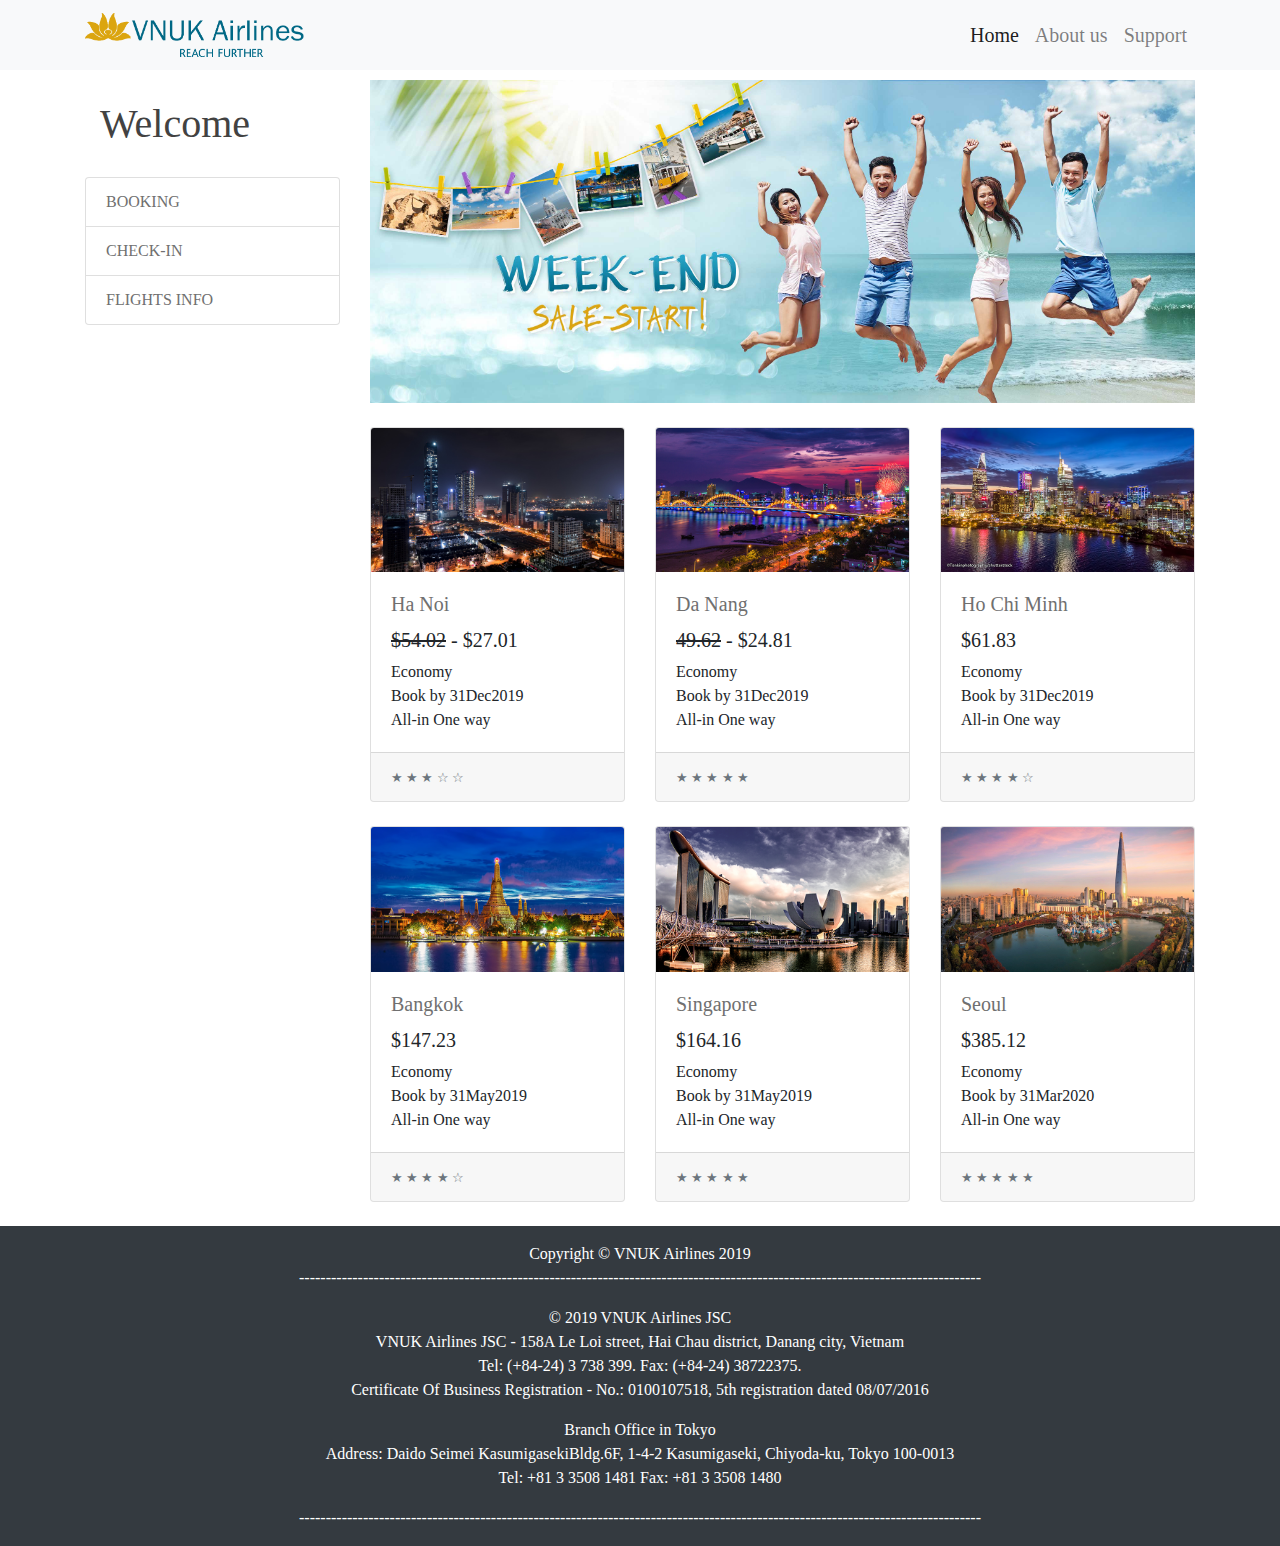
<file: index.html>
<!DOCTYPE html>
<html lang="en">

<head>

  <meta charset="utf-8">
  <meta name="viewport" content="width=device-width, initial-scale=1, shrink-to-fit=no">
  <meta name="description" content="">
  <meta name="author" content="">

  <title>VNUK Airlines</title>

  <!-- Bootstrap core CSS -->
  <link href="vendor/bootstrap/css/bootstrap.min.css" rel="stylesheet">

  <!-- Custom styles for this template -->
  <link href="css/homepage.css" rel="stylesheet">

</head>

<body>

  <!-- Navigation -->
  <nav class="navbar navbar-expand-lg navbar-light bg-light fixed-top">
    <div class="container">
      <a class="navbar-brand" href="index.html"><img class="logo" src="images/logo_vna.png"></img></a>
      <button class="navbar-toggler" type="button" data-toggle="collapse" data-target="#navbarResponsive" aria-controls="navbarResponsive" aria-expanded="false" aria-label="Toggle navigation">
        <span class="navbar-toggler-icon"></span>
      </button>
      <div class="collapse navbar-collapse" id="navbarResponsive">
        <ul class="navbar-nav ml-auto">
          <li class="nav-item active">
            <a class="nav-link" href="index.html">Home
              <span class="sr-only">(current)</span>
            </a>
          </li>
          <li class="nav-item">
            <a class="nav-link" href="about.html">About us</a>
          </li>
          <li class="nav-item">
            <a class="nav-link" href="support.html">Support</a>
          </li>
        </ul>
      </div>
    </div>
  </nav>

  <!-- Page Content -->
  <div class="container">

    <div class="row">

      <div class="col-lg-3">

        <h1 class="my-4">Welcome</h1>
        <div class="list-group">
          <a href="book.html" class="list-group-item">BOOKING</a>
          <a href="checkin.html" class="list-group-item">CHECK-IN</a>
          <a href="flights.html" class="list-group-item">FLIGHTS INFO</a>
        </div>

      </div>
      <!-- /.col-lg-3 -->

      <div class="col-lg-9">

        <div id="carouselIndicators" class="carousel slide my-4" data-ride="carousel">
          <ol class="carousel-indicators">
            <li data-target="#carouselIndicators" data-slide-to="0" class="active"></li>
            <li data-target="#carouselIndicators" data-slide-to="1"></li>
            <li data-target="#carouselIndicators" data-slide-to="2"></li>
          </ol>
          <div class="carousel-inner" role="listbox">
            <div class="carousel-item active">
              <img class="d-block img-fluid" src="images/slide1.png" alt="First slide">
            </div>
            <div class="carousel-item">
              <img class="d-block img-fluid" src="images/slide2.png" alt="Second slide">
            </div>
            <div class="carousel-item">
              <img class="d-block img-fluid" src="images/slide3.png" alt="Third slide">
            </div>
          </div>
          <a class="carousel-control-prev" href="#carouselIndicators" role="button" data-slide="prev">
            <span class="carousel-control-prev-icon" aria-hidden="true"></span>
            <span class="sr-only">Previous</span>
          </a>
          <a class="carousel-control-next" href="#carouselIndicators" role="button" data-slide="next">
            <span class="carousel-control-next-icon" aria-hidden="true"></span>
            <span class="sr-only">Next</span>
          </a>
        </div>

        <div class="row">

          <div class="col-lg-4 col-md-6 mb-4">
            <div class="card h-100">
              <a href="book.html"><img class="card-img-top" src="images/hanoi.png" alt=""></a>
              <div class="card-body">
                <h4 class="card-title">
                  <a href="book.html">Ha Noi</a>
                </h4>
                <h5><strike>$54.02</strike> - $27.01</h5>
                <p class="card-text">
                  Economy
                  <br>Book by 31Dec2019
                  <br>All-in One way
                </p>
              </div>
              <div class="card-footer">
                <small class="text-muted">&#9733; &#9733; &#9733; &#9734; &#9734;</small>
              </div>
            </div>
          </div>

          <div class="col-lg-4 col-md-6 mb-4">
            <div class="card h-100">
              <a href="book.html"><img class="card-img-top" src="images/danang.png" alt=""></a>
              <div class="card-body">
                <h4 class="card-title">
                  <a href="book.html">Da Nang</a>
                </h4>
                <h5><strike>49.62</strike> - $24.81</h5>
                <p class="card-text">
                  Economy
                  <br>Book by 31Dec2019
                  <br>All-in One way
                </p>
              </div>
              <div class="card-footer">
                <small class="text-muted">&#9733; &#9733; &#9733; &#9733; &#9733;</small>
              </div>
            </div>
          </div>

          <div class="col-lg-4 col-md-6 mb-4">
            <div class="card h-100">
              <a href="book.html"><img class="card-img-top" src="images/hcm.png" alt=""></a>
              <div class="card-body">
                <h4 class="card-title">
                  <a href="book.html">Ho Chi Minh</a>
                </h4>
                <h5>$61.83</h5>
                <p class="card-text">
                  Economy
                  <br>Book by 31Dec2019
                  <br>All-in One way
                </p>
              </div>
              <div class="card-footer">
                <small class="text-muted">&#9733; &#9733; &#9733; &#9733; &#9734;</small>
              </div>
            </div>
          </div>

          <div class="col-lg-4 col-md-6 mb-4">
            <div class="card h-100">
              <a href="book.html"><img class="card-img-top" src="images/bangkok.png" alt=""></a>
              <div class="card-body">
                <h4 class="card-title">
                  <a href="book.html">Bangkok</a>
                </h4>
                <h5>$147.23</h5>
                <p class="card-text">
                  Economy
                  <br>Book by 31May2019
                  <br>All-in One way
                </p>
              </div>
              <div class="card-footer">
                <small class="text-muted">&#9733; &#9733; &#9733; &#9733; &#9734;</small>
              </div>
            </div>
          </div>

          <div class="col-lg-4 col-md-6 mb-4">
            <div class="card h-100">
              <a href="book.html"><img class="card-img-top" src="images/singapore.png" alt=""></a>
              <div class="card-body">
                <h4 class="card-title">
                  <a href="book.html">Singapore</a>
                </h4>
                <h5>$164.16</h5>
                <p class="card-text">
                  Economy
                  <br>Book by 31May2019
                  <br>All-in One way
                </p>
              </div>
              <div class="card-footer">
                <small class="text-muted">&#9733; &#9733; &#9733; &#9733; &#9733;</small>
              </div>
            </div>
          </div>

          <div class="col-lg-4 col-md-6 mb-4">
            <div class="card h-100">
              <a href="book.html"><img class="card-img-top" src="images/seoul.png" alt=""></a>
              <div class="card-body">
                <h4 class="card-title">
                  <a href="book.html">Seoul</a>
                </h4>
                <h5>$385.12</h5>
                <p class="card-text">
                  Economy
                  <br>Book by 31Mar2020
                  <br>All-in One way
                </p>
              </div>
              <div class="card-footer">
                <small class="text-muted">&#9733; &#9733; &#9733; &#9733; &#9733;</small>
              </div>
            </div>
          </div>
        </div>
        <!-- /.row -->

      </div>
      <!-- /.col-lg-9 -->

    </div>
    <!-- /.row -->

  </div>
  <!-- /.container -->

  <!-- Footer -->
  <footer class="py-3 bg-dark">
    <div class="container">

      <p class="m-0 text-center text-white">Copyright &copy; VNUK Airlines 2019</p>

      <p class="m-0 text-center text-white">
        --------------------------------------------------------------------------------------------------------------------------------
      </p>

      <p class="m-3 text-center text-white">
        &copy; 2019 VNUK Airlines JSC<br>
        VNUK Airlines JSC - 158A Le Loi street, Hai Chau district, Danang city, Vietnam<br>
        Tel: (+84-24) 3 738 399. Fax: (+84-24) 38722375.<br>
        Certificate Of Business Registration - No.: 0100107518, 5th registration dated 08/07/2016
      </p>

      <p class="m-3 text-center text-white">
        Branch Office in Tokyo<br>
        Address: Daido Seimei KasumigasekiBldg.6F, 1-4-2 Kasumigaseki, Chiyoda-ku, Tokyo 100-0013<br>
        Tel: +81 3 3508 1481 Fax: +81 3 3508 1480
      </p>

      <p class="m-0 text-center text-white">
        --------------------------------------------------------------------------------------------------------------------------------
      </p>
    </div>
    <!-- /.container -->
  </footer>

  <!-- Bootstrap core JavaScript -->
  <script src="vendor/jquery/jquery.min.js"></script>
  <script src="vendor/bootstrap/js/bootstrap.bundle.min.js"></script>

</body>

</html>
</file>
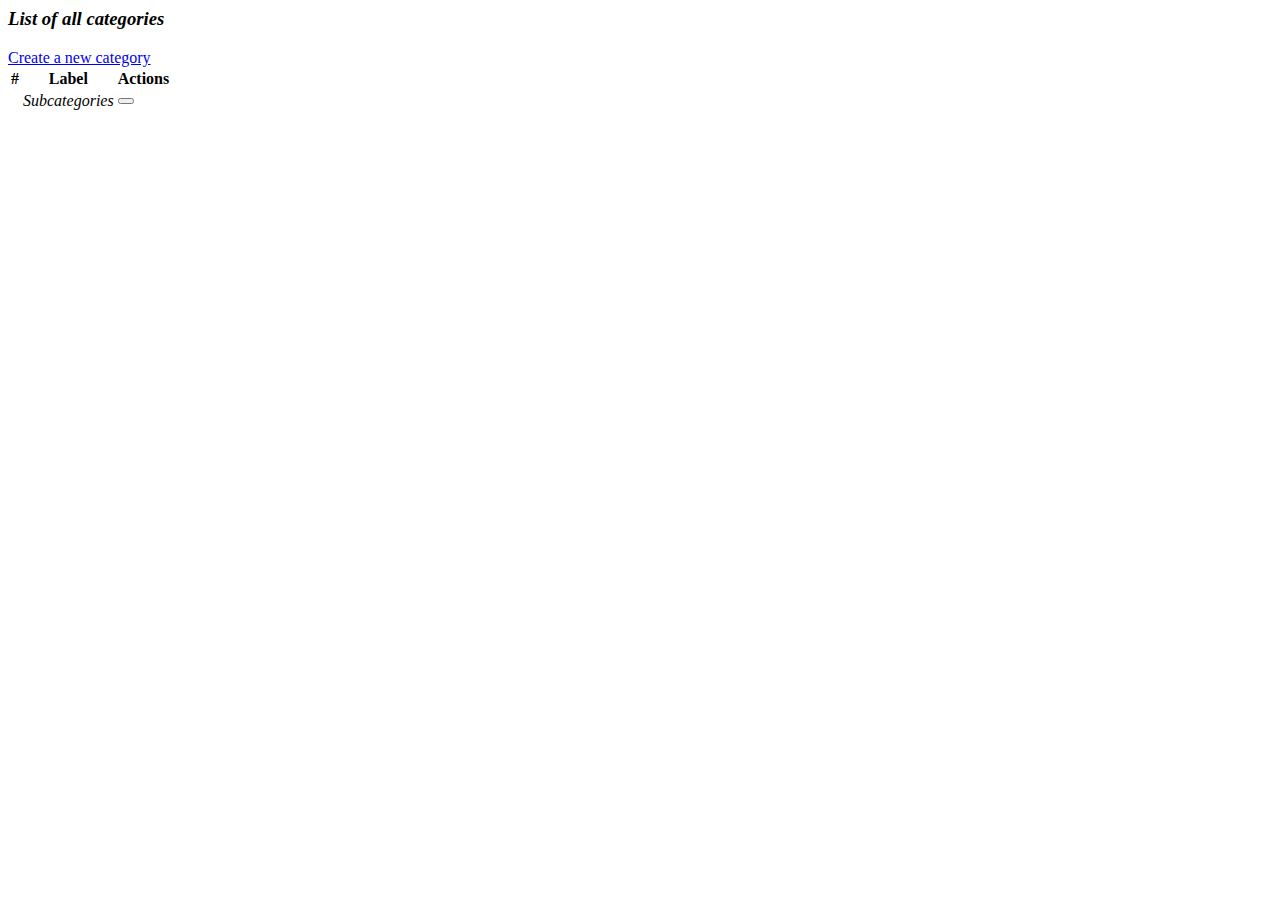
<file: src/main/resources/templates/category/index.html>
<html xmlns:th="http://www.thymeleaf.org">
	
	<title th:fragment="title">List of all the categories</title>
	
	
	<section th:fragment="content">
		<div class="container">
			<h3 class="my-margin-bottom-28">
				<em>List of all categories</em>
			</h3>

			<a href="categories/new" class="btn btn-sm btn-success my-margin-bottom-19">
				<span class="my-margin-right-19">
					<i class="fa fa-plus" aria-hidden="true"></i>
				</span>
				<span>Create a new category</span>
			</a>


			<div id="my-notice" class="my-no-line-height">
				<span class="my-margin-right-19">
					<i aria-hidden="true"></i>
				</span>
				<span></span>
			</div>


			<table class="table table-bordered">
				<thead class="thead-dark">
					<tr>
						<th scope="col">#</th>
						<th scope="col">Label</th>
						<th scope="col">Actions</th>
					</tr>
				</thead>
				<tbody>
					<tr th:each="category : ${categories}" th:attr="data-category-id=${category.id}">
						<td scope="row" th:text="${category.id}"></td>
						<td>
							<div th:text="${category.label}" class="my-margin-bottom-4 d-inline-block" ></div>
							<div class="d-inline-block">
								<a th:href="@{/subcategories?categoryId={id}(id=${category.id})}" class="btn btn-sm btn-info">
									<i class="fas fa-angle-double-right" aria-hidden="true"></i>
									<span class="my-margin-left-19">
										<i>Subcategories</i>
									</span>
								</a>
							</div>
						</td>
						<td>
							<!-- Show category -->
							<a
									th:href="@{/categories/{id}(id=${category.id})}"
									class="btn btn-sm btn-light"
									data-toggle="tooltip"
									title="Show category"
									data-placement="bottom"
							>
								<i class="far fa-eye" aria-hidden="true"></i>
							</a>


							<!-- Edit category -->
							<a
									th:href="@{/categories/{id}/edit(id=${category.id})}"
									class="btn btn-sm btn-primary my-category-to-edit"
									data-toggle="tooltip"
									title="Edit category"
									data-placement="bottom"
							>
								<i class="far fa-edit" aria-hidden="true"></i>
							</a>

							<!-- Delete category -->
							<button
									type="button"
									class="btn btn-sm btn-danger my-category-to-delete"
									th:value="${category.id}"
									data-toggle="tooltip"
									title="Delete category"
									data-placement="bottom"
							>
								<i class="far fa-trash-alt" aria-hidden="true"></i>
							</button>
						</td>
					</tr>
				</tbody>
			</table>
		</div>
	</section>
	
</html>
</file>
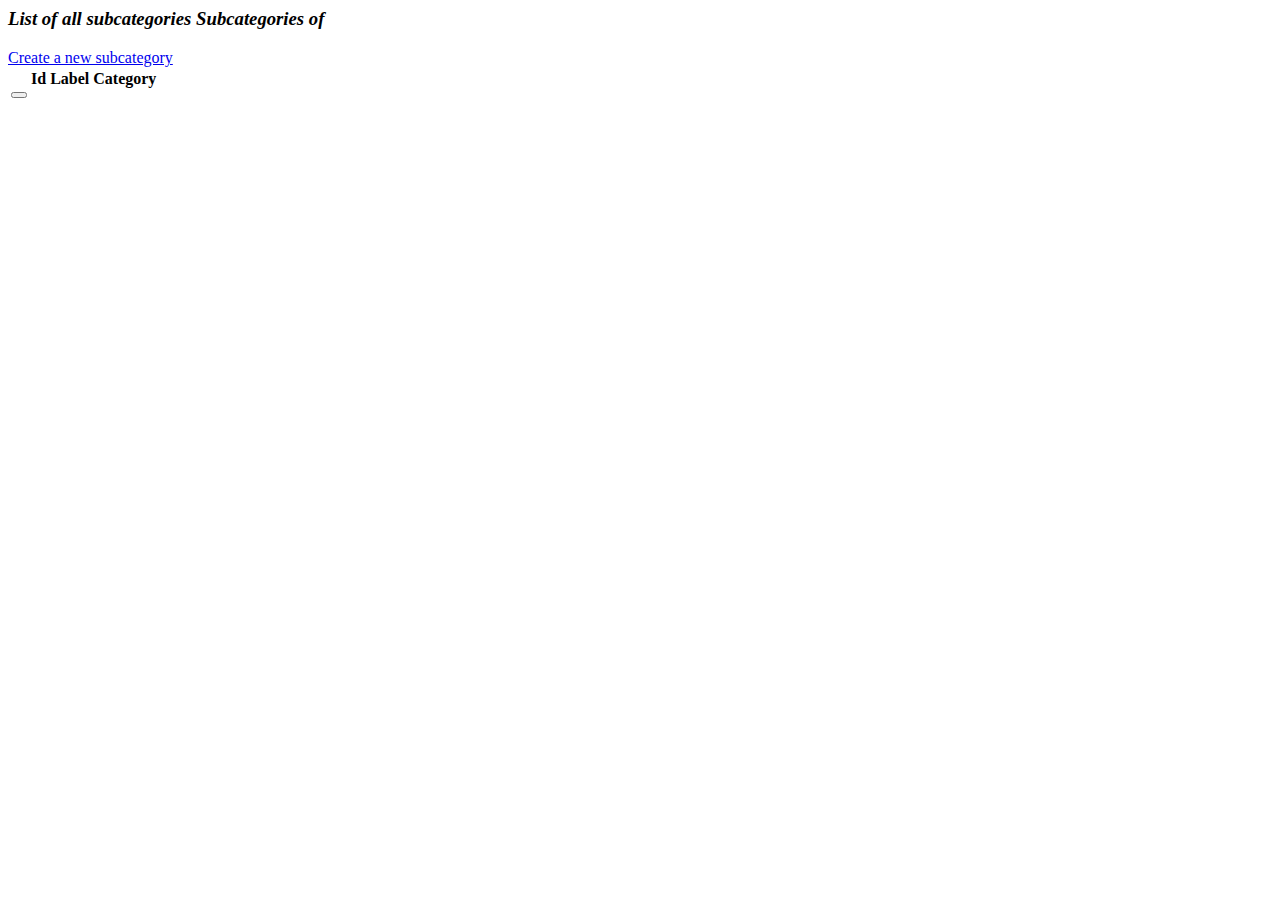
<file: src/main/resources/templates/subcategory/index.html>
<html xmlns:th="http://www.thymeleaf.org">
	
	<title th:fragment="title">List of all the subcategories</title>
	
	
	<section th:fragment="content">
	
		<h3 class="my-margin-bottom-28">
			<em th:if="${category == null}">List of all subcategories</em>
			
			<em th:unless="${category == null}">
				Subcategories of <b th:text="${category.label}"></b>
			</em>
		</h3>
	
	    <a href="subcategories/new" class="btn btn-sm btn-success my-margin-bottom-19">
			<span class="my-margin-right-19">
				<i class="fa fa-plus" aria-hidden="true"></i>
			</span>
			
	    	<span>Create a new subcategory</span>
	    </a>
	
	
	    <div id="my-notice" class="my-no-line-height">
	        <span class="my-margin-right-19">
				<i aria-hidden="true"></i>
			</span>
			
	    	<span></span>
		</div>
		
       
       	<table>
	        <thead>
	            <tr>
	                <th></th>
	                <th>Id</th>
	                <th>Label</th>
	                <th>Category</th>
	            </tr>
	        </thead>
	
	        <tbody>
	
                <tr th:each="subcategory : ${subcategories}" th:attr="data-subcategory-id=${subcategory.id}">
                    <td>
                        
                        <!-- Show subcategory -->
                        <a 	
                        	th:href="@{/subcategories/{id}(id=${subcategory.id})}"
                        	class="btn btn-sm btn-light" 
                           	data-toggle="tooltip"
                           	title="Show subcategory"
                           	data-placement="bottom"
                        >
                        
                            <i class="far fa-eye" aria-hidden="true"></i>
                            
                        </a>
                        
                        
                        <!-- Edit subcategory -->
                        <a
                        	th:href="@{/subcategories/{id}/edit(id=${subcategory.id})}"
                        	class="btn btn-sm btn-primary my-subcategory-to-edit" 
                           	data-toggle="tooltip"
                           	title="Edit subcategory"
                           	data-placement="bottom"
                        >
                        
                            <i class="far fa-edit" aria-hidden="true"></i>
                            
                        </a>
                           
                           
                        <!-- Delete subcategory -->
                        <button
                        	type="button"
                            class="btn btn-sm btn-danger my-subcategory-to-delete" 
                            th:value="${subcategory.id}"
                            data-toggle="tooltip" 
                            title="Delete subcategory" 
                            data-placement="bottom"
                        >
                            
                        	<i class="far fa-trash-alt" aria-hidden="true"></i>
                        
                        </button>

                    </td>
                    
                    <td th:text="${subcategory.id}"></td>
                    <td th:text="${subcategory.label}"></td>
                    <td th:text="${subcategory.category.label}"></td>
                </tr>
	
	        </tbody>
	    </table>    
    
	</section>
	
</html>
</file>
<file: css/homepage.css>
/*!
 * Start Bootstrap - Shop Homepage (https://startbootstrap.com/template-overviews/shop-homepage)
 * Copyright 2013-2019 Start Bootstrap
 * Licensed under MIT (https://github.com/BlackrockDigital/startbootstrap-shop-homepage/blob/master/LICENSE)
 */
body {
  padding-top: 56px;
}

.logo {
  max-width: 30%;
  max-height: 30%
}

h1 {
  padding-top: 20px;
  padding-left: 15px;
  padding-bottom: 5px;
  color: #424242;
}

h2 {
  padding-top: 15px;
  color: #424242;
}

.contacttext {
  font-size: 20px;
  padding-top: 40px;
  padding-bottom: 40px;
  color: #424242;
}

a {
  color: #707070;
}

a:hover{
  color: #282828;
  text-decoration: none;
}

.activeitem {
  background-color: #424242;
  color: #efefef;
}

a.activeitem:hover {
  color: #efefef;
}

.carousel .carousel-indicators {
  visibility: hidden;
}

.carousel:hover .carousel-indicators {
  visibility: visible;
}

.carousel .carousel-control-prev {
  visibility: hidden;
}

.carousel:hover .carousel-control-prev {
  visibility: visible;
}

.carousel .carousel-control-next {
  visibility: hidden;
}

.carousel:hover .carousel-control-next {
  visibility: visible;
}

div {
  font-family: calibri;
}

.nav-item {
  font-size: 20px;
}

.row-input {
  padding-top: 120px;
}

.row-select {
  padding-top: 95px;
}

.row-select-other {
  padding-top: 50px;
}

.row-radio {
  padding-top: 20px;
}

.btn {
  border: 1px solid black;
  background-color: white;
  color: black;
  padding: 9px 18px;
  font-size: 16px;
  cursor: pointer;
}

.default {
  border-color: #d3d3d3;
  color: #424242;
}

.default:hover {
  border-color: #424242;
  background: #424242;
  color: #efefef;
}

.btnbook {
  margin-top: 50px;
  margin-bottom: 20px;
  float: right;
}

.bookgrid {
  padding-top: 25px;
}

.collapse-group2 {
  padding-top: 25px;
}

h3 {
  font-size: 30px;
}

h4 {
  font-size: 20px;
}

/* Style the button that is used to open and close the collapsible content */
.collapsible {
  margin-top: 1px;
  border-radius: 30px;
  border: 1px solid black;
  background-color: white;
  color: black;
  padding: 9px 18px;
  font-size: 16px;
  cursor: pointer;
  border-color: #d3d3d3;
  color: #424242;
  font-size: 20px;
  width: 100%;
}

/* Add a background color to the button if it is clicked on (add the .active class with JS), and when you move the mouse over it (hover) */
.activecollapse, .collapsible:hover {
  border-color: #d3d3d3;
  background: #d3d3d3;
  color: #3d3d3d;
}

/* Style the collapsible content. Note: hidden by default */
.content {
    padding: 0 18px;
    background-color: white;
    max-height: 0;
    overflow: hidden;
    transition: max-height 0.2s ease-out;
}

button:focus {
  outline:0 !important;
}
</file>
